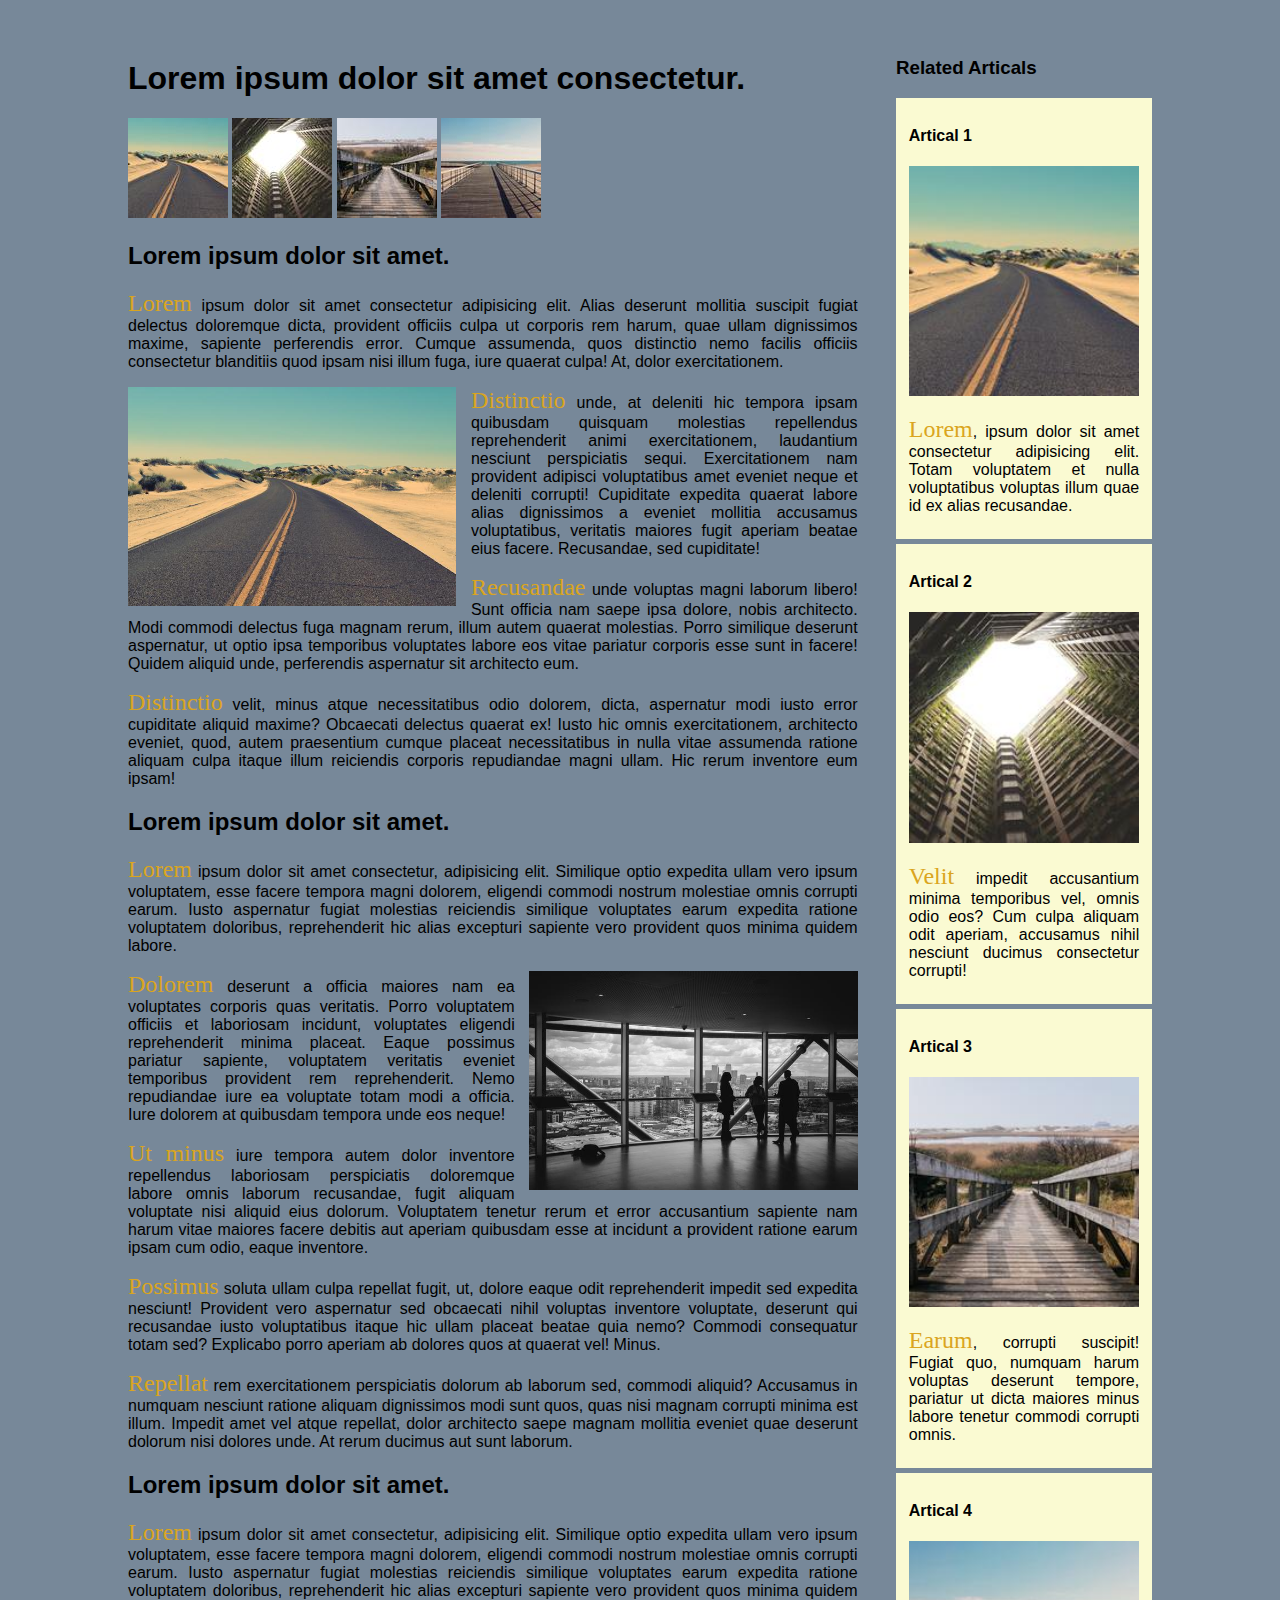
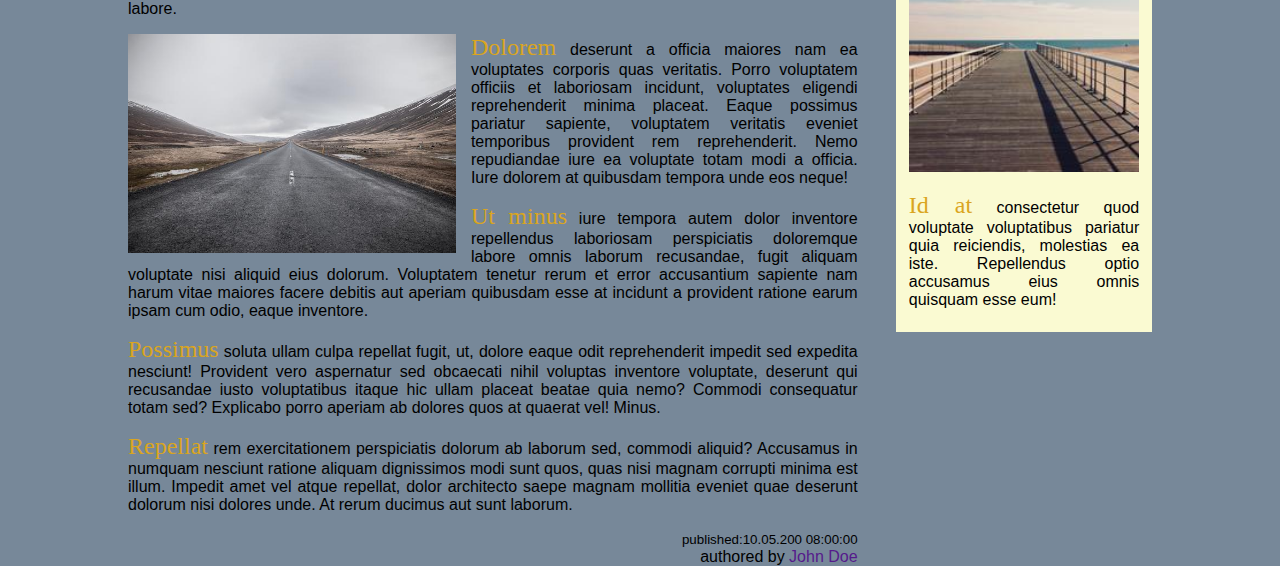
<file: index.html>
<!DOCTYPE html>
<html lang="en">
<head>
    <meta charset="UTF-8">
<title>Artical-layout</title>
<link rel="stylesheet" href="reset.css">
<link rel="stylesheet" href="style.css">

</head>
<body>
    <article class="content">
        <header>
<h1>Lorem ipsum dolor sit amet consectetur.</h1>

        </header>

        <div class="mini">
           <a href="index.html"><img src="img/314-100x100.jpg" alt="articel 1" id="img1"> </a>
           <a href="index2.html"><img src="img/315-100x100.jpg" alt="artical 2" id="img2"> </a>
           <a href="index3.html"><img src="img/316-100x100.jpg" alt="artical 3" id="img3"> </a>
           <a href="index4.html"><img src="img/317-100x100.jpg" alt="artical 4" id="img4"> </a>
        </div>
        <div class="max">
            <h2>Lorem ipsum dolor sit amet.</h2>
            <p><span>Lorem</span> ipsum dolor sit amet consectetur adipisicing elit. Alias deserunt mollitia suscipit fugiat delectus doloremque dicta, provident officiis culpa ut corporis rem harum, quae ullam dignissimos maxime, sapiente perferendis error. Cumque assumenda, quos distinctio nemo facilis officiis consectetur blanditiis quod ipsam nisi illum fuga, iure quaerat culpa! At, dolor exercitationem.</p>
            <img src="img/314-600x400.jpg" alt="Artical">
            <p><span>Distinctio</span> unde, at deleniti hic tempora ipsam quibusdam quisquam molestias repellendus reprehenderit animi exercitationem, laudantium nesciunt perspiciatis sequi. Exercitationem nam provident adipisci voluptatibus amet eveniet neque et deleniti corrupti! Cupiditate expedita quaerat labore alias dignissimos a eveniet mollitia accusamus voluptatibus, veritatis maiores fugit aperiam beatae eius facere. Recusandae, sed cupiditate!</p>
            <p><span>Recusandae</span> unde voluptas magni laborum libero! Sunt officia nam saepe ipsa dolore, nobis architecto. Modi commodi delectus fuga magnam rerum, illum autem quaerat molestias. Porro similique deserunt aspernatur, ut optio ipsa temporibus voluptates labore eos vitae pariatur corporis esse sunt in facere! Quidem aliquid unde, perferendis aspernatur sit architecto eum.</p>
            <p><span>Distinctio</span> velit, minus atque necessitatibus odio dolorem, dicta, aspernatur modi iusto error cupiditate aliquid maxime? Obcaecati delectus quaerat ex! Iusto hic omnis exercitationem, architecto eveniet, quod, autem praesentium cumque placeat necessitatibus in nulla vitae assumenda ratione aliquam culpa itaque illum reiciendis corporis repudiandae magni ullam. Hic rerum inventore eum ipsam!</p>
        </div>

       <div class="second">
        <h2>Lorem ipsum dolor sit amet.</h2>
           <p><span>Lorem</span> ipsum dolor sit amet consectetur, adipisicing elit. Similique optio expedita ullam vero ipsum voluptatem, esse facere tempora magni dolorem, eligendi commodi nostrum molestiae omnis corrupti earum. Iusto aspernatur fugiat molestias reiciendis similique voluptates earum expedita ratione voluptatem doloribus, reprehenderit hic alias excepturi sapiente vero provident quos minima quidem labore.</p>
           <img src="img/378-600x400.jpg" alt="Artical">
           <p><span>Dolorem</span> deserunt a officia maiores nam ea voluptates corporis quas veritatis. Porro voluptatem officiis et laboriosam incidunt, voluptates eligendi reprehenderit minima placeat. Eaque possimus pariatur sapiente, voluptatem veritatis eveniet temporibus provident rem reprehenderit. Nemo repudiandae iure ea voluptate totam modi a officia. Iure dolorem at quibusdam tempora unde eos neque!</p>
           <p><span>Ut minus</span> iure tempora autem dolor inventore repellendus laboriosam perspiciatis doloremque labore omnis laborum recusandae, fugit aliquam voluptate nisi aliquid eius dolorum. Voluptatem tenetur rerum et error accusantium sapiente nam harum vitae maiores facere debitis aut aperiam quibusdam esse at incidunt a provident ratione earum ipsam cum odio, eaque inventore.</p>
           <p><span>Possimus</span> soluta ullam culpa repellat fugit, ut, dolore eaque odit reprehenderit impedit sed expedita nesciunt! Provident vero aspernatur sed obcaecati nihil voluptas inventore voluptate, deserunt qui recusandae iusto voluptatibus itaque hic ullam placeat beatae quia nemo? Commodi consequatur totam sed? Explicabo porro aperiam ab dolores quos at quaerat vel! Minus.</p>
           <p><span>Repellat</span> rem exercitationem perspiciatis dolorum ab laborum sed, commodi aliquid? Accusamus in numquam nesciunt ratione aliquam dignissimos modi sunt quos, quas nisi magnam corrupti minima est illum. Impedit amet vel atque repellat, dolor architecto saepe magnam mollitia eveniet quae deserunt dolorum nisi dolores unde. At rerum ducimus aut sunt laborum.</p>
       </div>
       <div class="third">
        <h2>Lorem ipsum dolor sit amet.</h2>
           <p><span>Lorem</span> ipsum dolor sit amet consectetur, adipisicing elit. Similique optio expedita ullam vero ipsum voluptatem, esse facere tempora magni dolorem, eligendi commodi nostrum molestiae omnis corrupti earum. Iusto aspernatur fugiat molestias reiciendis similique voluptates earum expedita ratione voluptatem doloribus, reprehenderit hic alias excepturi sapiente vero provident quos minima quidem labore.</p>
           <img src="img/379-600x400.jpg" alt="Artical">
           <p><span>Dolorem</span> deserunt a officia maiores nam ea voluptates corporis quas veritatis. Porro voluptatem officiis et laboriosam incidunt, voluptates eligendi reprehenderit minima placeat. Eaque possimus pariatur sapiente, voluptatem veritatis eveniet temporibus provident rem reprehenderit. Nemo repudiandae iure ea voluptate totam modi a officia. Iure dolorem at quibusdam tempora unde eos neque!</p>
           <p><span>Ut minus</span> iure tempora autem dolor inventore repellendus laboriosam perspiciatis doloremque labore omnis laborum recusandae, fugit aliquam voluptate nisi aliquid eius dolorum. Voluptatem tenetur rerum et error accusantium sapiente nam harum vitae maiores facere debitis aut aperiam quibusdam esse at incidunt a provident ratione earum ipsam cum odio, eaque inventore.</p>
           <p><span>Possimus</span> soluta ullam culpa repellat fugit, ut, dolore eaque odit reprehenderit impedit sed expedita nesciunt! Provident vero aspernatur sed obcaecati nihil voluptas inventore voluptate, deserunt qui recusandae iusto voluptatibus itaque hic ullam placeat beatae quia nemo? Commodi consequatur totam sed? Explicabo porro aperiam ab dolores quos at quaerat vel! Minus.</p>
           <p><span>Repellat</span> rem exercitationem perspiciatis dolorum ab laborum sed, commodi aliquid? Accusamus in numquam nesciunt ratione aliquam dignissimos modi sunt quos, quas nisi magnam corrupti minima est illum. Impedit amet vel atque repellat, dolor architecto saepe magnam mollitia eveniet quae deserunt dolorum nisi dolores unde. At rerum ducimus aut sunt laborum.</p>
       </div>

        <footer>
<small>published:<time>10.05.200 08:00:00</time></small>
<br>
authored by <a href="">John Doe</a>
        </footer>
    </article>
    <aside class="sidebar">
     <h3>Related Articals </h3>
    <ol>
       <a href="index.html"> <li>
            <h4>Artical 1</h4>
            <img src="img/314-200x200.jpg" alt="Artical 1">
            <p><span>Lorem</span>, ipsum dolor sit amet consectetur adipisicing elit. Totam voluptatem et nulla voluptatibus voluptas illum quae id ex alias recusandae.</p>
        </li></a>
        <a href="index2.html"><li>
            <h4>Artical 2</h4>
            <img src="img/315-200x200.jpg" alt="Artical 2">
            <p><span>Velit</span> impedit accusantium minima temporibus vel, omnis odio eos? Cum culpa aliquam odit aperiam, accusamus nihil nesciunt ducimus consectetur corrupti!</p>
        </li></a>
      <a href="index3.html"> <li>
            <h4>Artical 3</h4>
            <img src="img/316-200x200.jpg" alt="Artical 3">
            <p><span>Earum</span>, corrupti suscipit! Fugiat quo, numquam harum voluptas deserunt tempore, pariatur ut dicta maiores minus labore tenetur commodi corrupti omnis.</p>
        </li></a> 
       <a href="index4.html"> <li>
            <h4>Artical 4</h4>
            <img src="img/317-200x200.jpg" alt="Artical 4">
            <p><span>Id at</span> consectetur quod voluptate voluptatibus pariatur quia reiciendis, molestias ea iste. Repellendus optio accusamus eius omnis quisquam esse eum!</p>
        </li></a>
    </ol>
    </aside>
 
    
</body>
</html>
</file>
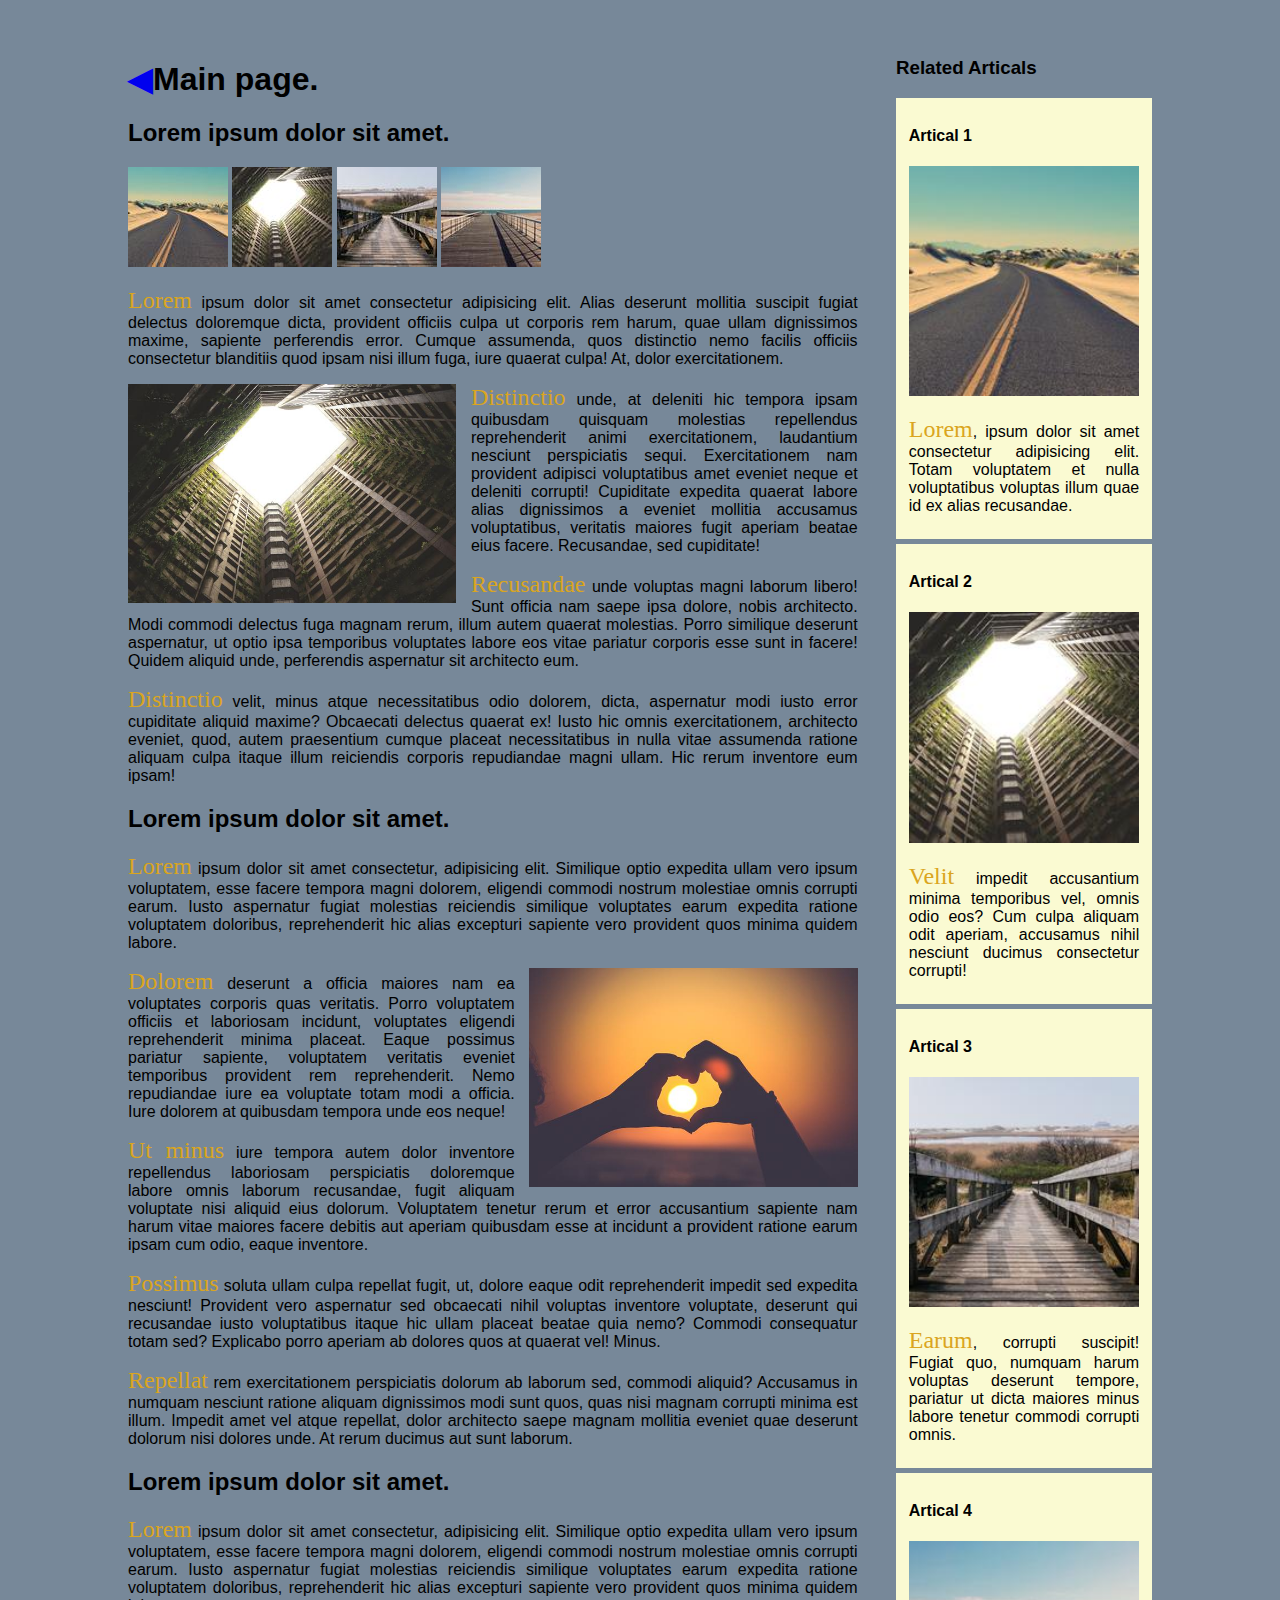
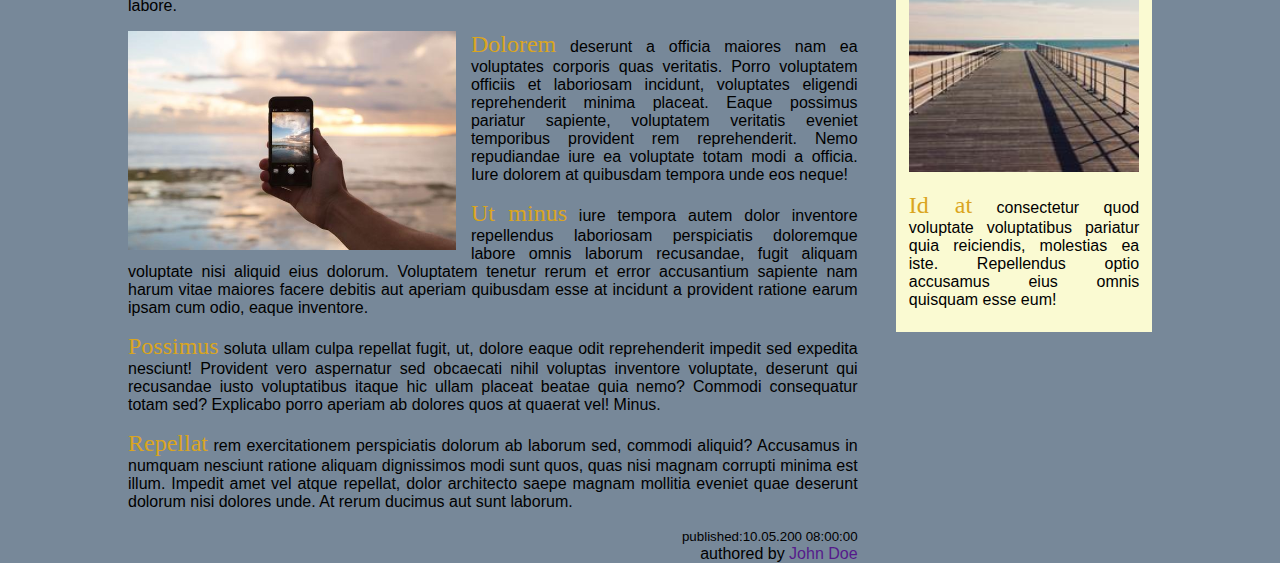
<file: index2.html>
<!DOCTYPE html>
<html lang="en">
<head>
    <meta charset="UTF-8">
<title>Artical-layout</title>
<link rel="stylesheet" href="reset.css">
<link rel="stylesheet" href="style.css">

</head>
<body>
    <article class="content">
        <header>
<h1><a href="index.html" >&#9664;</a>Main page.</h1>
<h2> Lorem ipsum dolor sit amet.</h2>
        </header>

        <div class="mini">
           <a href="index.html"><img src="img/314-100x100.jpg" alt="articel 1"id="img1"> </a>
           <a href="index2.html"><img src="img/315-100x100.jpg" alt="artical 2" id="img2"> </a>
           <a href="index3.html"><img src="img/316-100x100.jpg" alt="artical 3"id="img3"> </a>
           <a href="index4.html"><img src="img/317-100x100.jpg" alt="artical 4"id="img4"> </a>
        </div>
        <div class="max">
            <p><span>Lorem</span> ipsum dolor sit amet consectetur adipisicing elit. Alias deserunt mollitia suscipit fugiat delectus doloremque dicta, provident officiis culpa ut corporis rem harum, quae ullam dignissimos maxime, sapiente perferendis error. Cumque assumenda, quos distinctio nemo facilis officiis consectetur blanditiis quod ipsam nisi illum fuga, iure quaerat culpa! At, dolor exercitationem.</p>
            <img src="img/315-600x400.jpg" alt="Artical">
            <p><span>Distinctio</span> unde, at deleniti hic tempora ipsam quibusdam quisquam molestias repellendus reprehenderit animi exercitationem, laudantium nesciunt perspiciatis sequi. Exercitationem nam provident adipisci voluptatibus amet eveniet neque et deleniti corrupti! Cupiditate expedita quaerat labore alias dignissimos a eveniet mollitia accusamus voluptatibus, veritatis maiores fugit aperiam beatae eius facere. Recusandae, sed cupiditate!</p>
            <p><span>Recusandae</span> unde voluptas magni laborum libero! Sunt officia nam saepe ipsa dolore, nobis architecto. Modi commodi delectus fuga magnam rerum, illum autem quaerat molestias. Porro similique deserunt aspernatur, ut optio ipsa temporibus voluptates labore eos vitae pariatur corporis esse sunt in facere! Quidem aliquid unde, perferendis aspernatur sit architecto eum.</p>
            <p><span>Distinctio</span> velit, minus atque necessitatibus odio dolorem, dicta, aspernatur modi iusto error cupiditate aliquid maxime? Obcaecati delectus quaerat ex! Iusto hic omnis exercitationem, architecto eveniet, quod, autem praesentium cumque placeat necessitatibus in nulla vitae assumenda ratione aliquam culpa itaque illum reiciendis corporis repudiandae magni ullam. Hic rerum inventore eum ipsam!</p>
        </div>
        <div class="second">
            <h2>Lorem ipsum dolor sit amet.</h2>
               <p><span>Lorem</span> ipsum dolor sit amet consectetur, adipisicing elit. Similique optio expedita ullam vero ipsum voluptatem, esse facere tempora magni dolorem, eligendi commodi nostrum molestiae omnis corrupti earum. Iusto aspernatur fugiat molestias reiciendis similique voluptates earum expedita ratione voluptatem doloribus, reprehenderit hic alias excepturi sapiente vero provident quos minima quidem labore.</p>
               <img src="img/815-600x400.jpg" alt="Artical">
               <p><span>Dolorem</span> deserunt a officia maiores nam ea voluptates corporis quas veritatis. Porro voluptatem officiis et laboriosam incidunt, voluptates eligendi reprehenderit minima placeat. Eaque possimus pariatur sapiente, voluptatem veritatis eveniet temporibus provident rem reprehenderit. Nemo repudiandae iure ea voluptate totam modi a officia. Iure dolorem at quibusdam tempora unde eos neque!</p>
               <p><span>Ut minus</span> iure tempora autem dolor inventore repellendus laboriosam perspiciatis doloremque labore omnis laborum recusandae, fugit aliquam voluptate nisi aliquid eius dolorum. Voluptatem tenetur rerum et error accusantium sapiente nam harum vitae maiores facere debitis aut aperiam quibusdam esse at incidunt a provident ratione earum ipsam cum odio, eaque inventore.</p>
               <p><span>Possimus</span> soluta ullam culpa repellat fugit, ut, dolore eaque odit reprehenderit impedit sed expedita nesciunt! Provident vero aspernatur sed obcaecati nihil voluptas inventore voluptate, deserunt qui recusandae iusto voluptatibus itaque hic ullam placeat beatae quia nemo? Commodi consequatur totam sed? Explicabo porro aperiam ab dolores quos at quaerat vel! Minus.</p>
               <p><span>Repellat</span> rem exercitationem perspiciatis dolorum ab laborum sed, commodi aliquid? Accusamus in numquam nesciunt ratione aliquam dignissimos modi sunt quos, quas nisi magnam corrupti minima est illum. Impedit amet vel atque repellat, dolor architecto saepe magnam mollitia eveniet quae deserunt dolorum nisi dolores unde. At rerum ducimus aut sunt laborum.</p>
           </div>
           <div class="third">
            <h2>Lorem ipsum dolor sit amet.</h2>
               <p><span>Lorem</span> ipsum dolor sit amet consectetur, adipisicing elit. Similique optio expedita ullam vero ipsum voluptatem, esse facere tempora magni dolorem, eligendi commodi nostrum molestiae omnis corrupti earum. Iusto aspernatur fugiat molestias reiciendis similique voluptates earum expedita ratione voluptatem doloribus, reprehenderit hic alias excepturi sapiente vero provident quos minima quidem labore.</p>
               <img src="img/816-600x400.jpg" alt="Artical">
               <p><span>Dolorem</span> deserunt a officia maiores nam ea voluptates corporis quas veritatis. Porro voluptatem officiis et laboriosam incidunt, voluptates eligendi reprehenderit minima placeat. Eaque possimus pariatur sapiente, voluptatem veritatis eveniet temporibus provident rem reprehenderit. Nemo repudiandae iure ea voluptate totam modi a officia. Iure dolorem at quibusdam tempora unde eos neque!</p>
               <p><span>Ut minus</span> iure tempora autem dolor inventore repellendus laboriosam perspiciatis doloremque labore omnis laborum recusandae, fugit aliquam voluptate nisi aliquid eius dolorum. Voluptatem tenetur rerum et error accusantium sapiente nam harum vitae maiores facere debitis aut aperiam quibusdam esse at incidunt a provident ratione earum ipsam cum odio, eaque inventore.</p>
               <p><span>Possimus</span> soluta ullam culpa repellat fugit, ut, dolore eaque odit reprehenderit impedit sed expedita nesciunt! Provident vero aspernatur sed obcaecati nihil voluptas inventore voluptate, deserunt qui recusandae iusto voluptatibus itaque hic ullam placeat beatae quia nemo? Commodi consequatur totam sed? Explicabo porro aperiam ab dolores quos at quaerat vel! Minus.</p>
               <p><span>Repellat</span> rem exercitationem perspiciatis dolorum ab laborum sed, commodi aliquid? Accusamus in numquam nesciunt ratione aliquam dignissimos modi sunt quos, quas nisi magnam corrupti minima est illum. Impedit amet vel atque repellat, dolor architecto saepe magnam mollitia eveniet quae deserunt dolorum nisi dolores unde. At rerum ducimus aut sunt laborum.</p>
           </div>
        <footer>
<small>published:<time>10.05.200 08:00:00</time></small>
<br>
authored by <a href="">John Doe</a>
        </footer>
    </article>
    <aside class="sidebar">
     <h3>Related Articals </h3>
    <ol>
       <a href="index.html"> <li>
            <h4>Artical 1</h4>
            <img src="img/314-200x200.jpg" alt="Artical 1">
            <p><span>Lorem</span>, ipsum dolor sit amet consectetur adipisicing elit. Totam voluptatem et nulla voluptatibus voluptas illum quae id ex alias recusandae.</p>
        </li></a>
        <a href="index2.html"><li>
            <h4>Artical 2</h4>
            <img src="img/315-200x200.jpg" alt="Artical 2">
            <p><span>Velit</span> impedit accusantium minima temporibus vel, omnis odio eos? Cum culpa aliquam odit aperiam, accusamus nihil nesciunt ducimus consectetur corrupti!</p>
        </li></a>
      <a href="index3.html"> <li>
            <h4>Artical 3</h4>
            <img src="img/316-200x200.jpg" alt="Artical 3">
            <p><span>Earum</span>, corrupti suscipit! Fugiat quo, numquam harum voluptas deserunt tempore, pariatur ut dicta maiores minus labore tenetur commodi corrupti omnis.</p>
        </li></a> 
       <a href="index4.html"> <li>
            <h4>Artical 4</h4>
            <img src="img/317-200x200.jpg" alt="Artical 4">
            <p><span>Id at</span> consectetur quod voluptate voluptatibus pariatur quia reiciendis, molestias ea iste. Repellendus optio accusamus eius omnis quisquam esse eum!</p>
        </li></a>
    </ol>
    </aside>
    
</body>
</html>
</file>
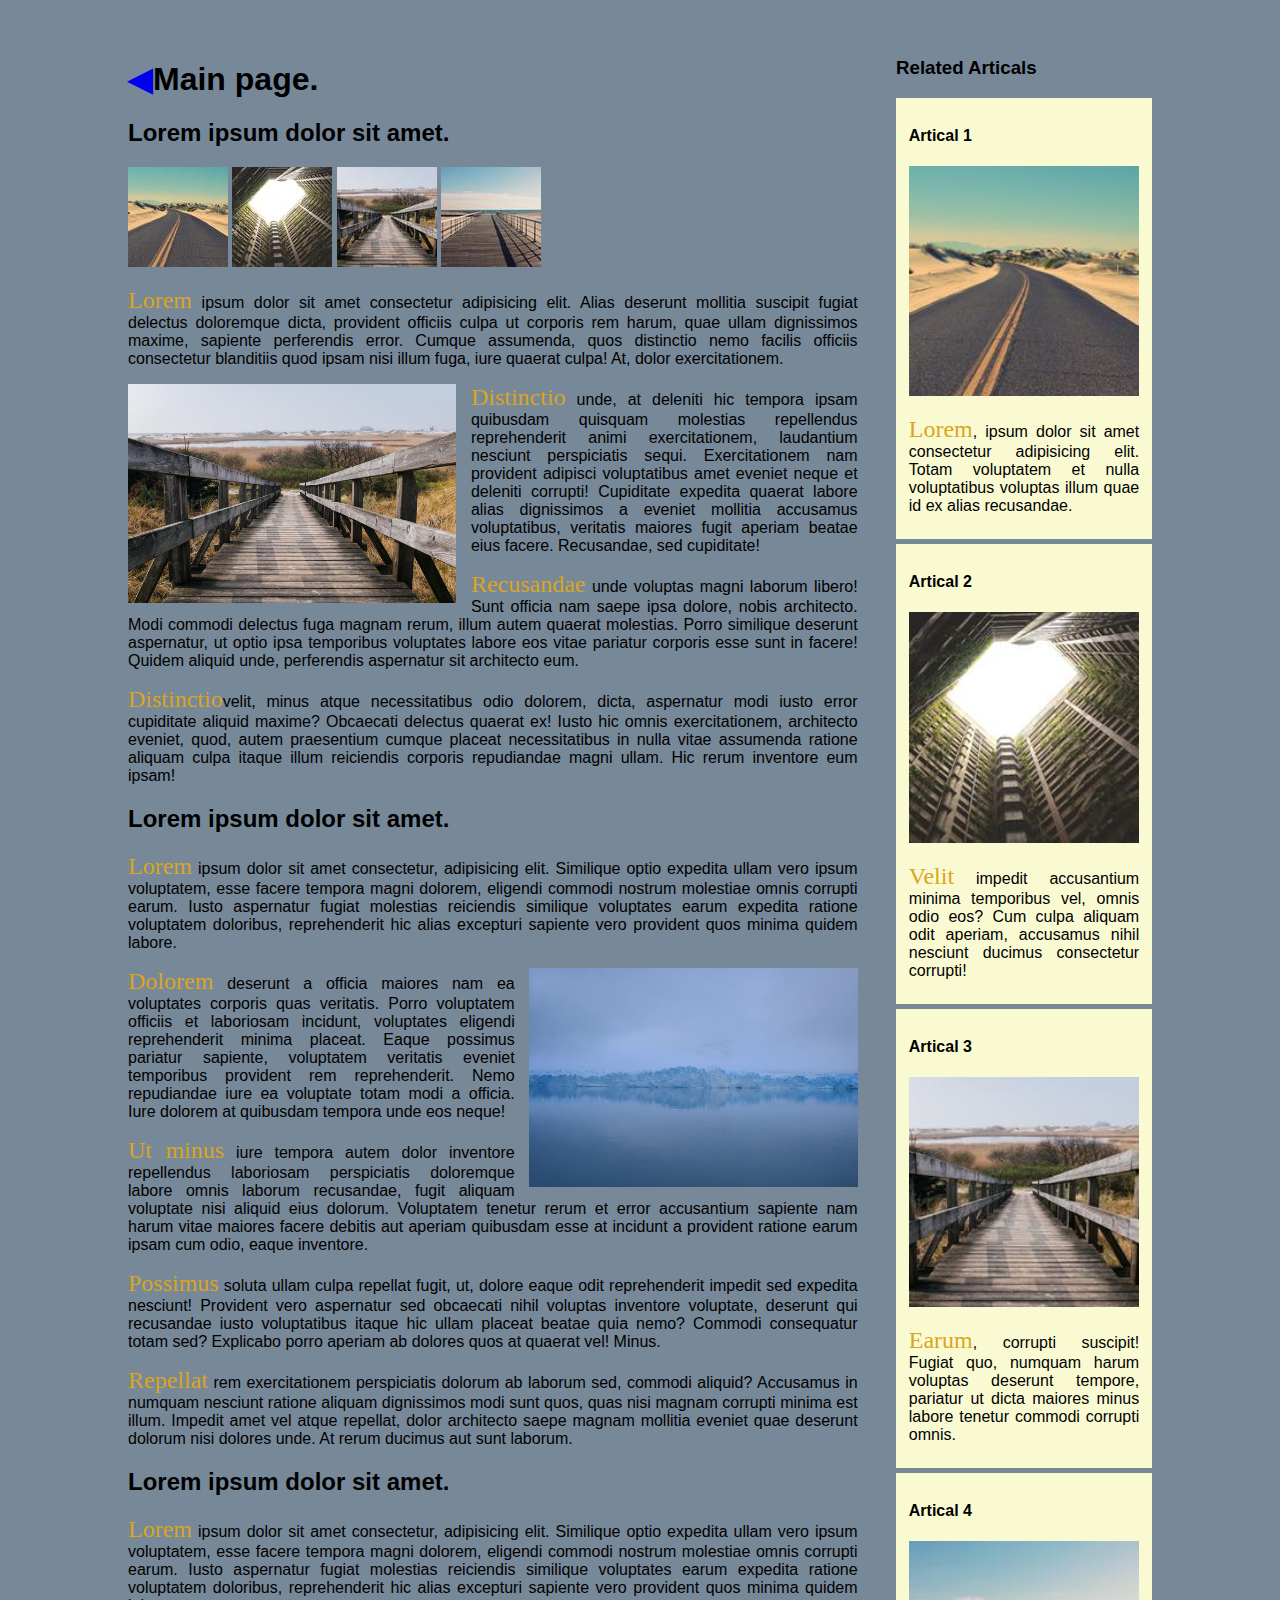
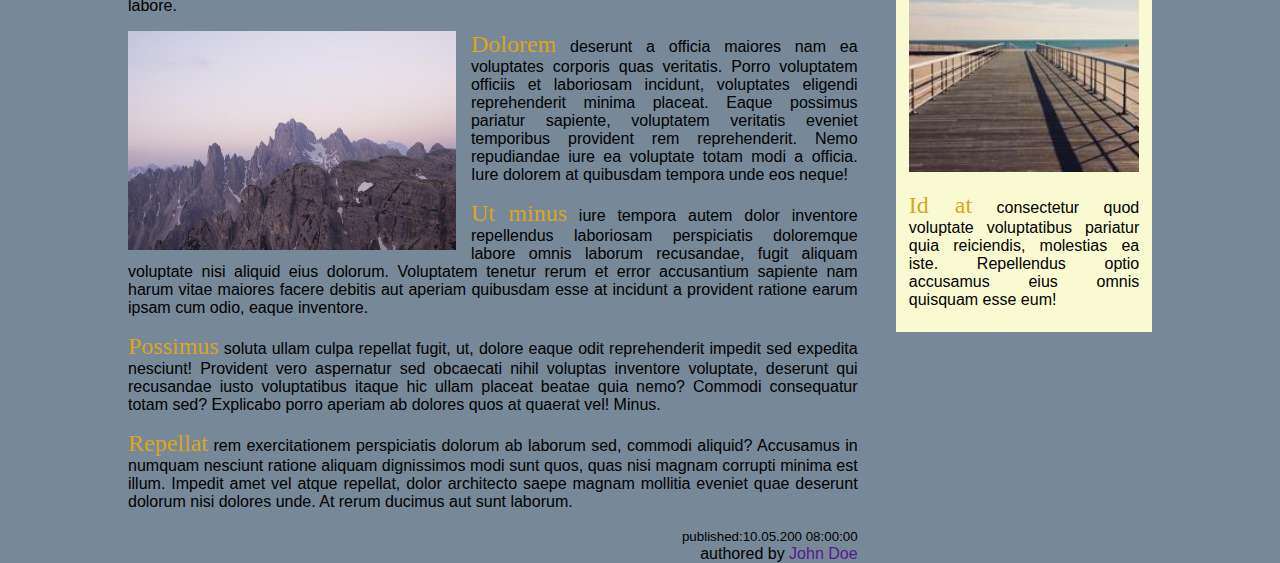
<file: index3.html>
<!DOCTYPE html>
<html lang="en">
<head>
    <meta charset="UTF-8">
<title>Artical-layout</title>
<link rel="stylesheet" href="reset.css">
<link rel="stylesheet" href="style.css">

</head>
<body>
    <article class="content">
        <header>
<h1><a href="index.html" >&#9664;</a>Main page.</h1>
<h2> Lorem ipsum dolor sit amet.</h2>
        </header>

        <div class="mini">
           <a href="index.html"><img src="img/314-100x100.jpg" alt="articel 1" id="img1"> </a>
           <a href="index2.html"><img src="img/315-100x100.jpg" alt="artical 2" id="img2"> </a>
           <a href="index3.html"><img src="img/316-100x100.jpg" alt="artical 3" id="img3"> </a>
           <a href="index4.html"><img src="img/317-100x100.jpg" alt="artical 4" id="img4"> </a>
        </div>
        <div class="max">
            <p><span>Lorem</span> ipsum dolor sit amet consectetur adipisicing elit. Alias deserunt mollitia suscipit fugiat delectus doloremque dicta, provident officiis culpa ut corporis rem harum, quae ullam dignissimos maxime, sapiente perferendis error. Cumque assumenda, quos distinctio nemo facilis officiis consectetur blanditiis quod ipsam nisi illum fuga, iure quaerat culpa! At, dolor exercitationem.</p>
            <img src="img/316-600x400.jpg" alt="Artical">
            <p><span>Distinctio</span> unde, at deleniti hic tempora ipsam quibusdam quisquam molestias repellendus reprehenderit animi exercitationem, laudantium nesciunt perspiciatis sequi. Exercitationem nam provident adipisci voluptatibus amet eveniet neque et deleniti corrupti! Cupiditate expedita quaerat labore alias dignissimos a eveniet mollitia accusamus voluptatibus, veritatis maiores fugit aperiam beatae eius facere. Recusandae, sed cupiditate!</p>
            <p><span>Recusandae</span> unde voluptas magni laborum libero! Sunt officia nam saepe ipsa dolore, nobis architecto. Modi commodi delectus fuga magnam rerum, illum autem quaerat molestias. Porro similique deserunt aspernatur, ut optio ipsa temporibus voluptates labore eos vitae pariatur corporis esse sunt in facere! Quidem aliquid unde, perferendis aspernatur sit architecto eum.</p>
            <p><span>Distinctio</span>velit, minus atque necessitatibus odio dolorem, dicta, aspernatur modi iusto error cupiditate aliquid maxime? Obcaecati delectus quaerat ex! Iusto hic omnis exercitationem, architecto eveniet, quod, autem praesentium cumque placeat necessitatibus in nulla vitae assumenda ratione aliquam culpa itaque illum reiciendis corporis repudiandae magni ullam. Hic rerum inventore eum ipsam!</p>
        </div>
        <div class="second">
            <h2>Lorem ipsum dolor sit amet.</h2>
               <p><span>Lorem</span> ipsum dolor sit amet consectetur, adipisicing elit. Similique optio expedita ullam vero ipsum voluptatem, esse facere tempora magni dolorem, eligendi commodi nostrum molestiae omnis corrupti earum. Iusto aspernatur fugiat molestias reiciendis similique voluptates earum expedita ratione voluptatem doloribus, reprehenderit hic alias excepturi sapiente vero provident quos minima quidem labore.</p>
               <img src="img/813-600x400.jpg" alt="Artical">
               <p><span>Dolorem</span> deserunt a officia maiores nam ea voluptates corporis quas veritatis. Porro voluptatem officiis et laboriosam incidunt, voluptates eligendi reprehenderit minima placeat. Eaque possimus pariatur sapiente, voluptatem veritatis eveniet temporibus provident rem reprehenderit. Nemo repudiandae iure ea voluptate totam modi a officia. Iure dolorem at quibusdam tempora unde eos neque!</p>
               <p><span>Ut minus</span> iure tempora autem dolor inventore repellendus laboriosam perspiciatis doloremque labore omnis laborum recusandae, fugit aliquam voluptate nisi aliquid eius dolorum. Voluptatem tenetur rerum et error accusantium sapiente nam harum vitae maiores facere debitis aut aperiam quibusdam esse at incidunt a provident ratione earum ipsam cum odio, eaque inventore.</p>
               <p><span>Possimus</span> soluta ullam culpa repellat fugit, ut, dolore eaque odit reprehenderit impedit sed expedita nesciunt! Provident vero aspernatur sed obcaecati nihil voluptas inventore voluptate, deserunt qui recusandae iusto voluptatibus itaque hic ullam placeat beatae quia nemo? Commodi consequatur totam sed? Explicabo porro aperiam ab dolores quos at quaerat vel! Minus.</p>
               <p><span>Repellat</span> rem exercitationem perspiciatis dolorum ab laborum sed, commodi aliquid? Accusamus in numquam nesciunt ratione aliquam dignissimos modi sunt quos, quas nisi magnam corrupti minima est illum. Impedit amet vel atque repellat, dolor architecto saepe magnam mollitia eveniet quae deserunt dolorum nisi dolores unde. At rerum ducimus aut sunt laborum.</p>
           </div>
           <div class="third">
            <h2>Lorem ipsum dolor sit amet.</h2>
               <p><span>Lorem</span> ipsum dolor sit amet consectetur, adipisicing elit. Similique optio expedita ullam vero ipsum voluptatem, esse facere tempora magni dolorem, eligendi commodi nostrum molestiae omnis corrupti earum. Iusto aspernatur fugiat molestias reiciendis similique voluptates earum expedita ratione voluptatem doloribus, reprehenderit hic alias excepturi sapiente vero provident quos minima quidem labore.</p>
               <img src="img/814-600x400.jpg" alt="Artical">
               <p><span>Dolorem</span> deserunt a officia maiores nam ea voluptates corporis quas veritatis. Porro voluptatem officiis et laboriosam incidunt, voluptates eligendi reprehenderit minima placeat. Eaque possimus pariatur sapiente, voluptatem veritatis eveniet temporibus provident rem reprehenderit. Nemo repudiandae iure ea voluptate totam modi a officia. Iure dolorem at quibusdam tempora unde eos neque!</p>
               <p><span>Ut minus</span> iure tempora autem dolor inventore repellendus laboriosam perspiciatis doloremque labore omnis laborum recusandae, fugit aliquam voluptate nisi aliquid eius dolorum. Voluptatem tenetur rerum et error accusantium sapiente nam harum vitae maiores facere debitis aut aperiam quibusdam esse at incidunt a provident ratione earum ipsam cum odio, eaque inventore.</p>
               <p><span>Possimus</span> soluta ullam culpa repellat fugit, ut, dolore eaque odit reprehenderit impedit sed expedita nesciunt! Provident vero aspernatur sed obcaecati nihil voluptas inventore voluptate, deserunt qui recusandae iusto voluptatibus itaque hic ullam placeat beatae quia nemo? Commodi consequatur totam sed? Explicabo porro aperiam ab dolores quos at quaerat vel! Minus.</p>
               <p><span>Repellat</span> rem exercitationem perspiciatis dolorum ab laborum sed, commodi aliquid? Accusamus in numquam nesciunt ratione aliquam dignissimos modi sunt quos, quas nisi magnam corrupti minima est illum. Impedit amet vel atque repellat, dolor architecto saepe magnam mollitia eveniet quae deserunt dolorum nisi dolores unde. At rerum ducimus aut sunt laborum.</p>
           </div>

        <footer>
<small>published:<time>10.05.200 08:00:00</time></small>
<br>
authored by <a href="">John Doe</a>
        </footer>
    </article>
    <aside class="sidebar">
     <h3>Related Articals </h3>
    <ol>
       <a href="index.html"> <li>
            <h4>Artical 1</h4>
            <img src="img/314-200x200.jpg" alt="Artical 1">
            <p><span>Lorem</span>, ipsum dolor sit amet consectetur adipisicing elit. Totam voluptatem et nulla voluptatibus voluptas illum quae id ex alias recusandae.</p>
        </li></a>
        <a href="index2.html"><li>
            <h4>Artical 2</h4>
            <img src="img/315-200x200.jpg" alt="Artical 2">
            <p><span>Velit</span> impedit accusantium minima temporibus vel, omnis odio eos? Cum culpa aliquam odit aperiam, accusamus nihil nesciunt ducimus consectetur corrupti!</p>
        </li></a>
      <a href="index3.html"> <li>
            <h4>Artical 3</h4>
            <img src="img/316-200x200.jpg" alt="Artical 3">
            <p><span>Earum</span>, corrupti suscipit! Fugiat quo, numquam harum voluptas deserunt tempore, pariatur ut dicta maiores minus labore tenetur commodi corrupti omnis.</p>
        </li></a> 
       <a href="index4.html"> <li>
            <h4>Artical 4</h4>
            <img src="img/317-200x200.jpg" alt="Artical 4">
            <p><span>Id at</span> consectetur quod voluptate voluptatibus pariatur quia reiciendis, molestias ea iste. Repellendus optio accusamus eius omnis quisquam esse eum!</p>
        </li></a>
    </ol>
    </aside>
    
</body>
</html>
</file>
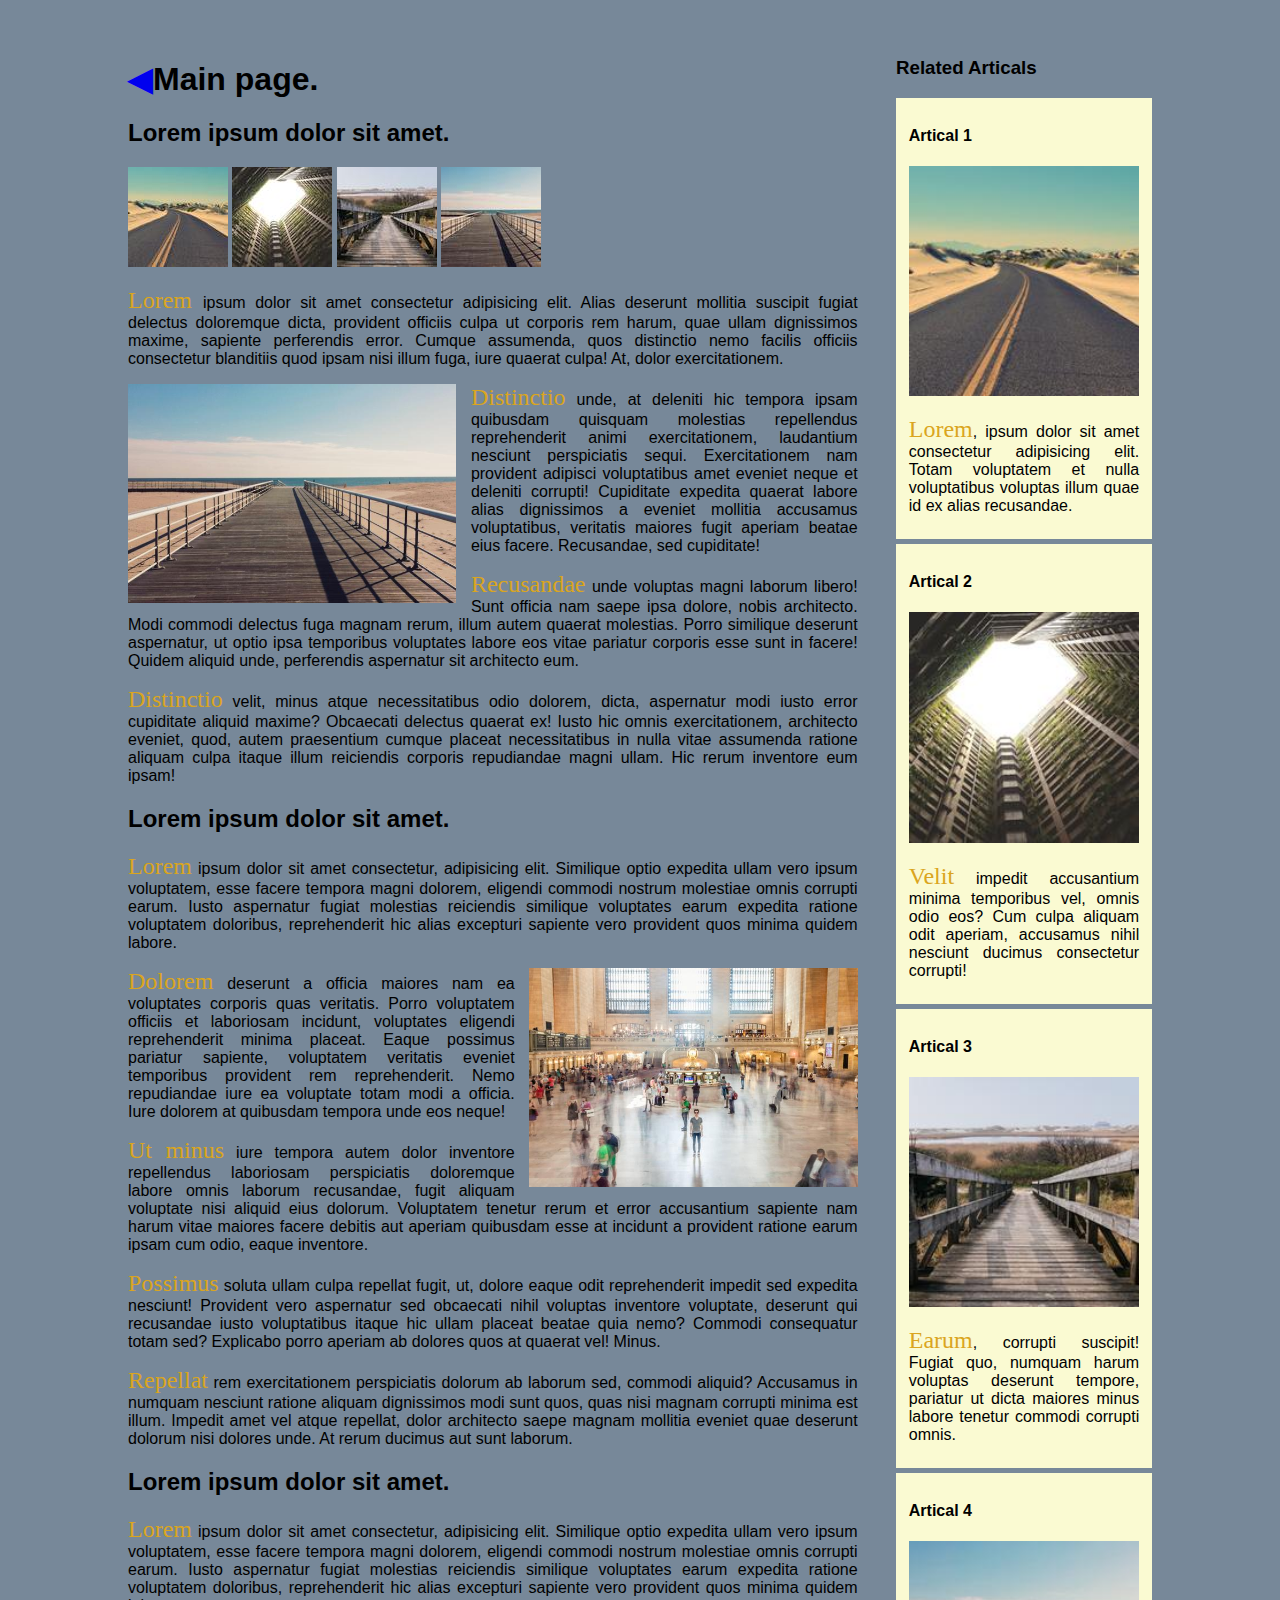
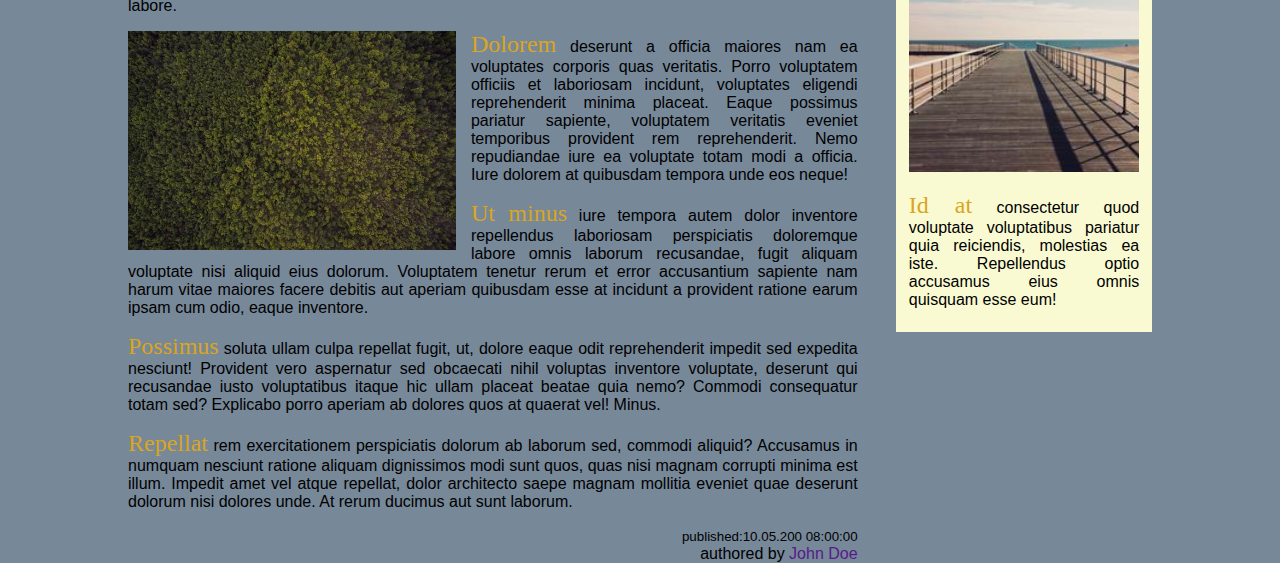
<file: index4.html>
<!DOCTYPE html>
<html lang="en">
<head>
    <meta charset="UTF-8">
<title>Artical-layout</title>
<link rel="stylesheet" href="reset.css">
<link rel="stylesheet" href="style.css">

</head>
<body>
    <article class="content">
        <header>
<h1><a href="index.html" >&#9664;</a>Main page.</h1>
<h2> Lorem ipsum dolor sit amet.</h2>
        </header>

        <div class="mini">
           <a href="index.html"><img src="img/314-100x100.jpg" alt="articel 1"id="img1"> </a>
           <a href="index2.html"><img src="img/315-100x100.jpg" alt="artical 2" id="img2"> </a>
           <a href="index3.html"><img src="img/316-100x100.jpg" alt="artical 3" id="img3"> </a>
           <a href="index4.html"><img src="img/317-100x100.jpg" alt="artical 4"id="img4"> </a>
        </div>
        <div class="max">
            <p><span>Lorem </span>ipsum dolor sit amet consectetur adipisicing elit. Alias deserunt mollitia suscipit fugiat delectus doloremque dicta, provident officiis culpa ut corporis rem harum, quae ullam dignissimos maxime, sapiente perferendis error. Cumque assumenda, quos distinctio nemo facilis officiis consectetur blanditiis quod ipsam nisi illum fuga, iure quaerat culpa! At, dolor exercitationem.</p>
            <img src="img/317-600x400.jpg" alt="Artical">
            <p><span>Distinctio</span> unde, at deleniti hic tempora ipsam quibusdam quisquam molestias repellendus reprehenderit animi exercitationem, laudantium nesciunt perspiciatis sequi. Exercitationem nam provident adipisci voluptatibus amet eveniet neque et deleniti corrupti! Cupiditate expedita quaerat labore alias dignissimos a eveniet mollitia accusamus voluptatibus, veritatis maiores fugit aperiam beatae eius facere. Recusandae, sed cupiditate!</p>
            <p><span>Recusandae</span> unde voluptas magni laborum libero! Sunt officia nam saepe ipsa dolore, nobis architecto. Modi commodi delectus fuga magnam rerum, illum autem quaerat molestias. Porro similique deserunt aspernatur, ut optio ipsa temporibus voluptates labore eos vitae pariatur corporis esse sunt in facere! Quidem aliquid unde, perferendis aspernatur sit architecto eum.</p>
            <p><span>Distinctio</span> velit, minus atque necessitatibus odio dolorem, dicta, aspernatur modi iusto error cupiditate aliquid maxime? Obcaecati delectus quaerat ex! Iusto hic omnis exercitationem, architecto eveniet, quod, autem praesentium cumque placeat necessitatibus in nulla vitae assumenda ratione aliquam culpa itaque illum reiciendis corporis repudiandae magni ullam. Hic rerum inventore eum ipsam!</p>
        </div>
        <div class="second">
            <h2>Lorem ipsum dolor sit amet.</h2>
               <p><span>Lorem</span> ipsum dolor sit amet consectetur, adipisicing elit. Similique optio expedita ullam vero ipsum voluptatem, esse facere tempora magni dolorem, eligendi commodi nostrum molestiae omnis corrupti earum. Iusto aspernatur fugiat molestias reiciendis similique voluptates earum expedita ratione voluptatem doloribus, reprehenderit hic alias excepturi sapiente vero provident quos minima quidem labore.</p>
               <img src="img/800-600x400.jpg" alt="Artical">
               <p><span>Dolorem</span> deserunt a officia maiores nam ea voluptates corporis quas veritatis. Porro voluptatem officiis et laboriosam incidunt, voluptates eligendi reprehenderit minima placeat. Eaque possimus pariatur sapiente, voluptatem veritatis eveniet temporibus provident rem reprehenderit. Nemo repudiandae iure ea voluptate totam modi a officia. Iure dolorem at quibusdam tempora unde eos neque!</p>
               <p><span>Ut minus</span> iure tempora autem dolor inventore repellendus laboriosam perspiciatis doloremque labore omnis laborum recusandae, fugit aliquam voluptate nisi aliquid eius dolorum. Voluptatem tenetur rerum et error accusantium sapiente nam harum vitae maiores facere debitis aut aperiam quibusdam esse at incidunt a provident ratione earum ipsam cum odio, eaque inventore.</p>
               <p><span>Possimus</span> soluta ullam culpa repellat fugit, ut, dolore eaque odit reprehenderit impedit sed expedita nesciunt! Provident vero aspernatur sed obcaecati nihil voluptas inventore voluptate, deserunt qui recusandae iusto voluptatibus itaque hic ullam placeat beatae quia nemo? Commodi consequatur totam sed? Explicabo porro aperiam ab dolores quos at quaerat vel! Minus.</p>
               <p><span>Repellat</span> rem exercitationem perspiciatis dolorum ab laborum sed, commodi aliquid? Accusamus in numquam nesciunt ratione aliquam dignissimos modi sunt quos, quas nisi magnam corrupti minima est illum. Impedit amet vel atque repellat, dolor architecto saepe magnam mollitia eveniet quae deserunt dolorum nisi dolores unde. At rerum ducimus aut sunt laborum.</p>
           </div>
           <div class="third">
            <h2>Lorem ipsum dolor sit amet.</h2>
               <p><span>Lorem</span> ipsum dolor sit amet consectetur, adipisicing elit. Similique optio expedita ullam vero ipsum voluptatem, esse facere tempora magni dolorem, eligendi commodi nostrum molestiae omnis corrupti earum. Iusto aspernatur fugiat molestias reiciendis similique voluptates earum expedita ratione voluptatem doloribus, reprehenderit hic alias excepturi sapiente vero provident quos minima quidem labore.</p>
               <img src="img/811-600x400.jpg" alt="Artical">
               <p><span>Dolorem</span> deserunt a officia maiores nam ea voluptates corporis quas veritatis. Porro voluptatem officiis et laboriosam incidunt, voluptates eligendi reprehenderit minima placeat. Eaque possimus pariatur sapiente, voluptatem veritatis eveniet temporibus provident rem reprehenderit. Nemo repudiandae iure ea voluptate totam modi a officia. Iure dolorem at quibusdam tempora unde eos neque!</p>
               <p><span>Ut minus</span> iure tempora autem dolor inventore repellendus laboriosam perspiciatis doloremque labore omnis laborum recusandae, fugit aliquam voluptate nisi aliquid eius dolorum. Voluptatem tenetur rerum et error accusantium sapiente nam harum vitae maiores facere debitis aut aperiam quibusdam esse at incidunt a provident ratione earum ipsam cum odio, eaque inventore.</p>
               <p><span>Possimus</span> soluta ullam culpa repellat fugit, ut, dolore eaque odit reprehenderit impedit sed expedita nesciunt! Provident vero aspernatur sed obcaecati nihil voluptas inventore voluptate, deserunt qui recusandae iusto voluptatibus itaque hic ullam placeat beatae quia nemo? Commodi consequatur totam sed? Explicabo porro aperiam ab dolores quos at quaerat vel! Minus.</p>
               <p><span>Repellat</span> rem exercitationem perspiciatis dolorum ab laborum sed, commodi aliquid? Accusamus in numquam nesciunt ratione aliquam dignissimos modi sunt quos, quas nisi magnam corrupti minima est illum. Impedit amet vel atque repellat, dolor architecto saepe magnam mollitia eveniet quae deserunt dolorum nisi dolores unde. At rerum ducimus aut sunt laborum.</p>
           </div>

        <footer>
<small>published:<time>10.05.200 08:00:00</time></small>
<br>
authored by <a href="">John Doe</a>
        </footer>
    </article>
    <aside class="sidebar">
     <h3>Related Articals </h3>
    <ol>
       <a href="index.html"> <li>
            <h4>Artical 1</h4>
            <img src="img/314-200x200.jpg" alt="Artical 1">
            <p><span>Lorem</span>, ipsum dolor sit amet consectetur adipisicing elit. Totam voluptatem et nulla voluptatibus voluptas illum quae id ex alias recusandae.</p>
        </li></a>
        <a href="index2.html"><li>
            <h4>Artical 2</h4>
            <img src="img/315-200x200.jpg" alt="Artical 2">
            <p><span>Velit</span> impedit accusantium minima temporibus vel, omnis odio eos? Cum culpa aliquam odit aperiam, accusamus nihil nesciunt ducimus consectetur corrupti!</p>
        </li></a>
      <a href="index3.html"> <li>
            <h4>Artical 3</h4>
            <img src="img/316-200x200.jpg" alt="Artical 3">
            <p><span>Earum</span>, corrupti suscipit! Fugiat quo, numquam harum voluptas deserunt tempore, pariatur ut dicta maiores minus labore tenetur commodi corrupti omnis.</p>
        </li></a> 
       <a href="index4.html"> <li>
            <h4>Artical 4</h4>
            <img src="img/317-200x200.jpg" alt="Artical 4">
            <p><span>Id at</span> consectetur quod voluptate voluptatibus pariatur quia reiciendis, molestias ea iste. Repellendus optio accusamus eius omnis quisquam esse eum!</p>
        </li></a>
    </ol>
    </aside>
    
</body>
</html>
</file>
<file: style.css>
body{
    background-color: lightslategray;
    font-family: Arial;
    min-width: 1000px;;
}

.content{
    margin-top: 3%;
    width: 57%;
    float: left;
    margin-left: 10%;
    margin-right: 3%;
}
span{
    font-family: Georgia ;
    color: goldenrod;
    font-size:x-large;
}

#img1:hover{
    border: 2px solid red;
}
#img2:hover{
    border: 2px solid red;
}
#img3:hover{
    border: 2px solid red;}
#img4:hover{
        border: 2px solid red;} 
.mini:{
    width: 60%;
}
.max img{
    width: 45%;
    float: left;
    margin-right: 2%;
}
 p{
    text-align: justify;
}
.second img{
    width: 45%;
    float: right;
    margin-left: 2%;
}
.third img{
    width: 45%;
    float: left;
    margin-right: 2%;
}
footer{
    text-align: right;
    color: inherit;
}
.sidebar{
    margin-top: 3%;
    width: 20%;
    float: right;
    margin-right: 10%;
   
}
.sidebar img{
    width: 100%;
}
.sidebar li{
    background-color: lightgoldenrodyellow;
    padding: 3% 5%;
    margin-bottom: 2%;
    color: black
}
.sidebar li:hover{
    background-color: #9587 ;
}
.sidebar p{
    text-align: justify;
}
</file>
